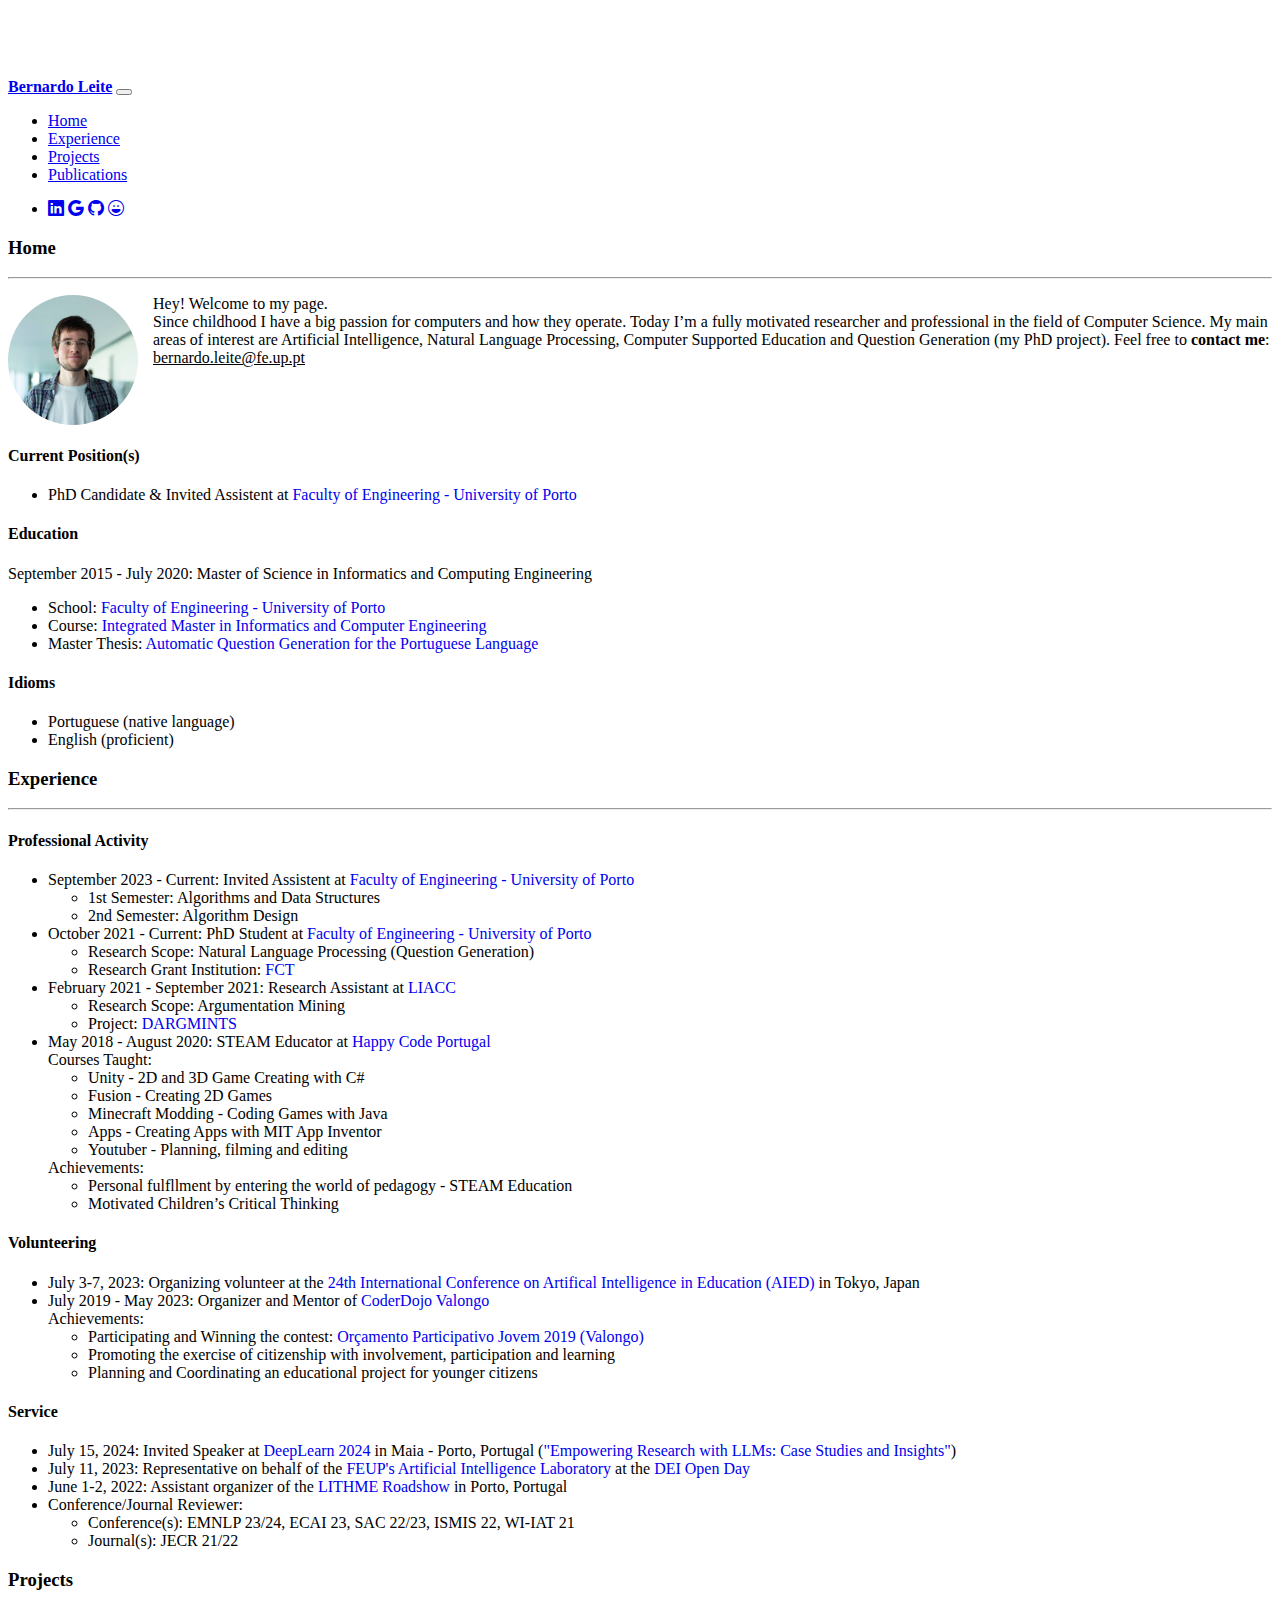
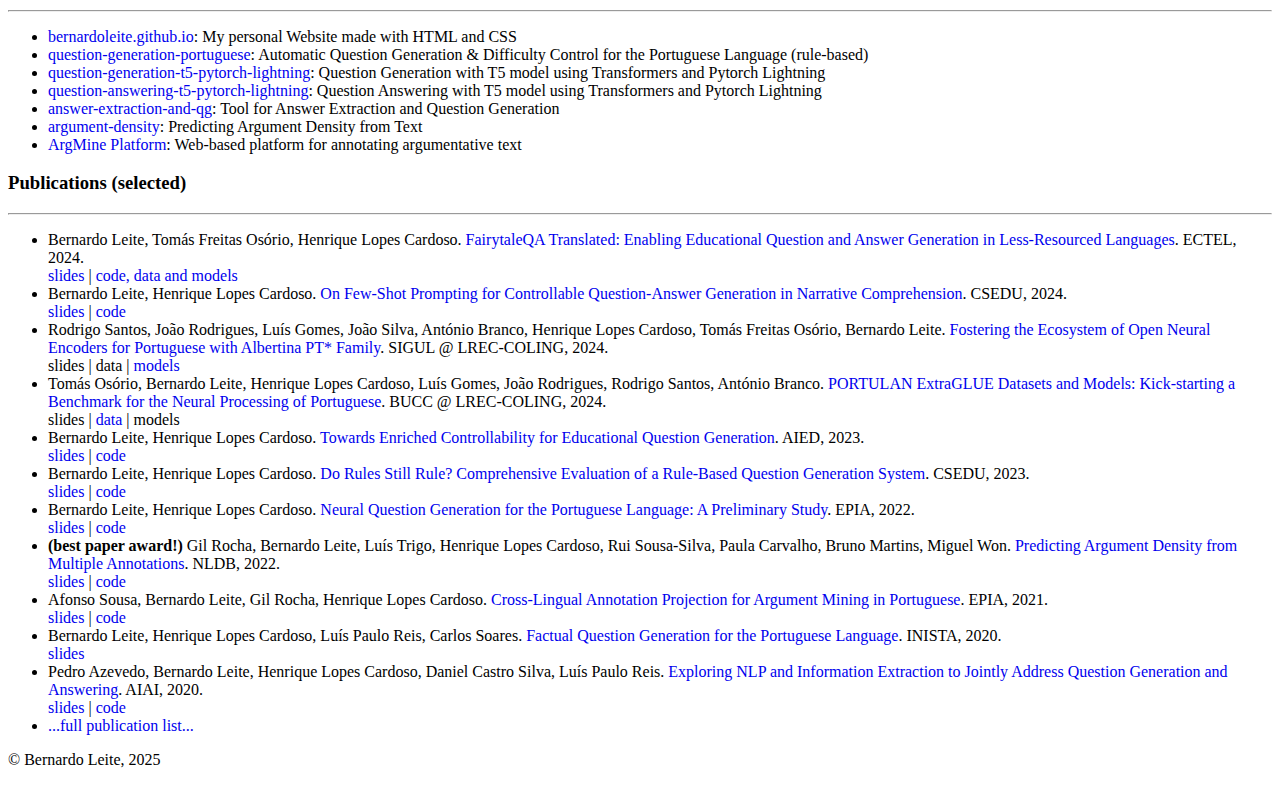
<file: index.html>
<!doctype html>
<html lang="en">
  <head>
    <meta charset="utf-8">
    <meta name="viewport" content="width=device-width, initial-scale=1">
    <link rel="shortcut icon" type="image/x-icon" href="images/me.ico">
    <!-- Bootstrap CSS -->
    <link href="https://cdn.jsdelivr.net/npm/bootstrap@5.2.0/dist/css/bootstrap.min.css" rel="stylesheet" integrity="sha384-gH2yIJqKdNHPEq0n4Mqa/HGKIhSkIHeL5AyhkYV8i59U5AR6csBvApHHNl/vI1Bx" crossorigin="anonymous">
    <!-- Bootstrap Font Icon CSS -->
    <link rel="stylesheet" href="https://cdn.jsdelivr.net/npm/bootstrap-icons@1.9.1/font/bootstrap-icons.css">
    <!-- My CSS -->
    <link rel="stylesheet" href="style.css">

    <title>Bernardo Leite</title>
  </head>
  <body>

    <nav class="navbar navbar-expand-lg navbar-dark fixed-top bg-dark" aria-label="Eighth navbar example">
      <div class="container">
        <a class="navbar-brand" href="#"><b>Bernardo Leite</b></a>
        <button class="navbar-toggler" type="button" data-bs-toggle="collapse" data-bs-target="#navbarsExample07" aria-controls="navbarsExample07" aria-expanded="false" aria-label="Toggle navigation">
          <span class="navbar-toggler-icon"></span>
        </button>
  
        <div class="collapse navbar-collapse" id="navbarsExample07">
          <ul class="navbar-nav me-auto mb-2 mb-lg-0">
            <li class="nav-item">
              <a class="nav-link" aria-current="page" href="#home">Home</a>
            </li>
            <li class="nav-item">
              <a class="nav-link" href="#experience">Experience</a>
            </li>
            <li class="nav-item">
              <a class="nav-link" href="#projects">Projects</a>
            </li>
            <li class="nav-item">
              <a class="nav-link" href="#publications">Publications</a>
            </li>
          </ul>

          <ul class="navbar-nav">
            <li class="nav-item">
              <a href="https://www.linkedin.com/in/benjleite/" target="_blank"><i class="bi bi-linkedin"></i></a>
              <a href="https://scholar.google.com/citations?user=1PuOoLgAAAAJ&hl=pt-PT&authuser=1" target="_blank"><i class="bi bi-google"></i></a>
              <a href="https://github.com/bernardoleite" target="_blank"><i class="bi bi-github"></i></a>
              <a href="https://huggingface.co/benjleite" target="_blank"><i class="bi bi-emoji-laughing"></i></a>
            </li>
          </ul>

        </div>
      </div>
    </nav>

    <div class="container" id="home">
      <h3>Home</h3><hr>

      <p><img src="images/me.jpg" alt="Pineapple" style="width:130px;height:130px;margin-right:15px;">
      Hey! Welcome to my page.<br> Since childhood I have a big passion for computers and how they operate. Today I’m a fully motivated researcher and professional in the field of Computer Science. My main areas of interest are Artificial Intelligence, Natural Language Processing, Computer Supported Education and Question Generation (my PhD project). Feel free to <b>contact me</b>: <u>bernardo.leite@fe.up.pt</u></p>

      <section>
        <h4>Current Position(s)</h4>
        <ul>
          <li>PhD Candidate & Invited Assistent at <a href="https://sigarra.up.pt/feup/pt/web_page.inicial" target="_blank" style="text-decoration:none">Faculty of Engineering - University of Porto</a></li>
        </ul>
      </section>

      <section>
        <h4>Education</h4>
        <p>September 2015 - July 2020: Master of Science in Informatics and Computing Engineering</p>
        <ul>
          <li>School: <a href="https://sigarra.up.pt/feup/pt/web_page.inicial" target="_blank" style="text-decoration:none">Faculty of Engineering - University of Porto</a></li>
          <li>Course: <a href="https://sigarra.up.pt/feup/pt/cur_geral.cur_view?pv_curso_id=742" target="_blank" style="text-decoration:none">Integrated Master in Informatics and Computer Engineering</a></li>
          <li>Master Thesis: <a href="https://repositorio-aberto.up.pt/handle/10216/128541" target="_blank" style="text-decoration:none">Automatic Question Generation for the Portuguese Language</a></li>
        </ul>
      </section>

      <section>
        <h4>Idioms</h4>
        <ul>
          <li>Portuguese (native language)</li>
          <li>English (proficient)</li>
        </ul>
      </section>

    </div>

    <div class="container" id="experience">
      <h3>Experience</h3><hr>

      <section>
        <h4>Professional Activity</h4>
        <ul>
          <li>September 2023 - Current: Invited Assistent at <a href="https://sigarra.up.pt/feup/pt/web_page.inicial" target="_blank" style="text-decoration:none">Faculty of Engineering - University of Porto</a></li>
          <ul>
            <li>1st Semester: Algorithms and Data Structures</li>
            <li>2nd Semester: Algorithm Design</li>
          </ul>
          <li>October 2021 - Current: PhD Student at <a href="https://sigarra.up.pt/feup/pt/web_page.inicial" target="_blank" style="text-decoration:none">Faculty of Engineering - University of Porto</a></li>
          <ul>
            <li>Research Scope: Natural Language Processing (Question Generation)</li>
            <li>Research Grant Institution: <a href="https://www.fct.pt/" target="_blank" style="text-decoration:none">FCT</a></li>
          </ul>
          <li>February 2021 - September 2021: Research Assistant at <a href="https://sigarra.up.pt/feup/pt/uni_geral.unidade_view?pv_unidade=351" target="_blank" style="text-decoration:none">LIACC</a></li>
            <ul>
              <li>Research Scope: Argumentation Mining</li>
              <li>Project: <a href="https://liacc.fe.up.pt/project/dargmints" target="_blank" style="text-decoration:none">DARGMINTS</a></li>
            </ul>
          <li>May 2018 - August 2020: STEAM Educator at <a href="https://www.happycode.pt/" target="_blank" style="text-decoration:none">Happy Code Portugal</a></li>
          Courses Taught:
          <ul>
            <li>Unity - 2D and 3D Game Creating with C#</li>
            <li>Fusion - Creating 2D Games</li>
            <li>Minecraft Modding - Coding Games with Java</li>
            <li>Apps - Creating Apps with MIT App Inventor</li>
            <li>Youtuber - Planning, filming and editing</li>
          </ul>
          <p style="display:inline">Achievements:</p>
          <ul>
            <li>Personal fulfllment by entering the world of pedagogy - STEAM Education</li>
            <li>Motivated Children’s Critical Thinking</li>
          </ul>
        </ul>
      </section>

      <section>
        <h4>Volunteering</h4>
        <ul>
          <li>July 3-7, 2023: Organizing volunteer at the <a href="https://www.aied2023.org/" target="_blank" style="text-decoration:none">24th International Conference on Artifical Intelligence in Education (AIED)</a> in Tokyo, Japan</li>
          <li>July 2019 - May 2023: Organizer and Mentor of <a href="https://www.coderdojovalongo.com/" target="_blank" style="text-decoration:none">CoderDojo Valongo</a></li>
          <p style="display:inline">Achievements:</p>
          <ul>
            <li>Participating and Winning the contest: <a href="https://opjv.cm-valongo.pt/PageGen.aspx?WMCM_PaginaId=60777&WMCM_BackofficePreview=true" target="_blank" style="text-decoration:none">Orçamento Participativo Jovem 2019 (Valongo)</a></li>
            <li>Promoting the exercise of citizenship with involvement, participation and learning</li>
            <li>Planning and Coordinating an educational project for younger citizens</li>
          </ul>
        </ul>
      </section>

      <section>
        <h4>Service</h4>
        <ul>
          <li>July 15, 2024: Invited Speaker at <a href="https://deeplearn.irdta.eu/2024/" target="_blank" style="text-decoration:none">DeepLearn 2024</a> in Maia - Porto, Portugal (<a href="https://github.com/bernardoleite/bernardoleite.github.io/blob/main/slides/DEEPLEARN_2024.pdf" target="_blank" style="text-decoration:none">"Empowering Research with LLMs: Case Studies and Insights"</a>)</li>
          <li>July 11, 2023: Representative on behalf of the <a href="https://dei.fe.up.pt/pt/inteligencia-artificial-4/" target="_blank" style="text-decoration:none">FEUP's Artificial Intelligence Laboratory</a> at the <a href="https://dei.fe.up.pt/openday/" target="_blank" style="text-decoration:none">DEI Open Day</a></li>
          <li>June 1-2, 2022: Assistant organizer of the <a href="https://lithme.eu/roadshow2022/" target="_blank" style="text-decoration:none">LITHME Roadshow</a> in Porto, Portugal</li>
          <li>Conference/Journal Reviewer:</li>
          <ul>
            <li>Conference(s): EMNLP 23/24, ECAI 23, SAC 22/23, ISMIS 22, WI-IAT 21</li>
            <li>Journal(s): JECR 21/22</li>
          </ul>
        </ul>
      </section>

    </div>
  
    <div class="container" id="projects">
      <h3>Projects</h3><hr>
      <ul>
        <li><a href="https://github.com/bernardoleite/bernardoleite.github.io" target="_blank" style="text-decoration:none">bernardoleite.github.io</a>: My personal Website made with HTML and CSS</li>
        <li><a href="https://github.com/bernardoleite/question-generation-portuguese" target="_blank" style="text-decoration:none">question-generation-portuguese</a>: Automatic Question Generation & Difficulty Control for the Portuguese Language (rule-based)</li>
        <li><a href="https://github.com/bernardoleite/question-generation-t5-pytorch-lightning" target="_blank" style="text-decoration:none">question-generation-t5-pytorch-lightning</a>: Question Generation with T5 model using Transformers and Pytorch Lightning</li>
        <li><a href="https://github.com/bernardoleite/question-answering-t5-pytorch-lightning" target="_blank" style="text-decoration:none">question-answering-t5-pytorch-lightning</a>: Question Answering with T5 model using Transformers and Pytorch Lightning</li>
        <li><a href="https://github.com/bernardoleite/answer-extraction-and-qg" target="_blank" style="text-decoration:none">answer-extraction-and-qg</a>: Tool for Answer Extraction and Question Generation</li>
        <li><a href="https://github.com/DARGMINTS/argument-density" target="_blank" style="text-decoration:none">argument-density</a>: Predicting Argument Density from Text</li>
        <li><a href="https://web.fe.up.pt/~argmine/platform/login.php" target="_blank" style="text-decoration:none">ArgMine Platform</a>: Web-based platform for annotating argumentative text</li>
      </ul>
    </div>

      <div class="container" id="publications">
        <h3>Publications (selected)</h3>
        <hr>
        
        <section>
          <ul>
            <li>Bernardo Leite, Tomás Freitas Osório, Henrique Lopes Cardoso. <a href="https://arxiv.org/abs/2406.04233" target="_blank" style="text-decoration:none">FairytaleQA Translated: Enabling Educational Question and Answer Generation in Less-Resourced Languages</a>. ECTEL, 2024.</li>
            <p style="display:inline"><a href="https://github.com/bernardoleite/bernardoleite.github.io/blob/main/slides/ECTEL_2024.pdf" target="_blank" style="text-decoration:none">slides</a> | <a href="https://github.com/bernardoleite/fairytaleqa-translated" target="_blank" style="text-decoration:none">code, data and models</a></p>
            <li>Bernardo Leite, Henrique Lopes Cardoso. <a href="https://www.scitepress.org/Papers/2024/126238/126238.pdf" target="_blank" style="text-decoration:none">On Few-Shot Prompting for Controllable Question-Answer Generation in Narrative Comprehension</a>. CSEDU, 2024.</li>
            <p style="display:inline"><a href="https://github.com/bernardoleite/bernardoleite.github.io/blob/main/slides/CSEDU_2024.pdf" target="_blank" style="text-decoration:none">slides</a> | <a href="https://github.com/bernardoleite/few-shot-prompting-qg-control" target="_blank" style="text-decoration:none">code</a></p>
            <li>Rodrigo Santos, João Rodrigues, Luís Gomes, João Silva, António Branco, Henrique Lopes Cardoso, Tomás Freitas Osório, Bernardo Leite. <a href="https://arxiv.org/abs/2403.01897" target="_blank" style="text-decoration:none">Fostering the Ecosystem of Open Neural Encoders for Portuguese with Albertina PT* Family</a>. SIGUL @ LREC-COLING, 2024.</li>
            <p style="display:inline"><a target="_blank" style="text-decoration:none">slides</a> | <a target="_blank" style="text-decoration:none">data</a> | <a href= "https://huggingface.co/PORTULAN" target="_blank" style="text-decoration:none">models</a> </p>
            <li>Tomás Osório, Bernardo Leite, Henrique Lopes Cardoso, Luís Gomes, João Rodrigues, Rodrigo Santos, António Branco. <a href="https://arxiv.org/abs/2404.05333" target="_blank" style="text-decoration:none">PORTULAN ExtraGLUE Datasets and Models: Kick-starting a Benchmark for the Neural Processing of Portuguese</a>. BUCC @ LREC-COLING, 2024.</li>
            <p style="display:inline"><a target="_blank" style="text-decoration:none">slides</a> | <a href="https://huggingface.co/datasets/PORTULAN/extraglue" target="_blank" style="text-decoration:none">data</a> | <a target="_blank" style="text-decoration:none">models</a> </p>
            <li>Bernardo Leite, Henrique Lopes Cardoso. <a href="https://link.springer.com/chapter/10.1007/978-3-031-36272-9_72" target="_blank" style="text-decoration:none">Towards Enriched Controllability for Educational Question Generation</a>. AIED, 2023.</li>
            <p style="display:inline"><a href="https://github.com/bernardoleite/bernardoleite.github.io/blob/main/slides/AIED_2023.pdf" target="_blank" style="text-decoration:none">slides</a> | <a href="https://github.com/bernardoleite/question-generation-control" target="_blank" style="text-decoration:none">code</a></p>
            <li>Bernardo Leite, Henrique Lopes Cardoso. <a href="https://www.scitepress.org/PublicationsDetail.aspx?ID=zh6mwJ1Nbbc=&t=1" target="_blank" style="text-decoration:none">Do Rules Still Rule? Comprehensive Evaluation of a Rule-Based Question Generation System</a>. CSEDU, 2023.</li>
              <p style="display:inline"><a href="https://github.com/bernardoleite/bernardoleite.github.io/blob/main/slides/CSEDU_2023.pdf" target="_blank" style="text-decoration:none">slides</a> | <a href="https://github.com/bernardoleite/question-generation-portuguese" target="_blank" style="text-decoration:none">code</a></p>
            <li>Bernardo Leite, Henrique Lopes Cardoso. <a href="https://link.springer.com/chapter/10.1007/978-3-031-16474-3_63" target="_blank" style="text-decoration:none">Neural Question Generation for the Portuguese Language: A Preliminary Study</a>. EPIA, 2022.</li>
              <p style="display:inline"><a href="https://github.com/bernardoleite/bernardoleite.github.io/blob/main/slides/EPIA_2022.pdf" target="_blank" style="text-decoration:none">slides</a> | <a href="https://github.com/bernardoleite/question-generation-t5-pytorch-lightning" target="_blank" style="text-decoration:none">code</a></p>
            <li><b>(best paper award!)</b> Gil Rocha, Bernardo Leite, Luís Trigo, Henrique Lopes Cardoso, Rui Sousa-Silva, Paula Carvalho, Bruno Martins, Miguel Won. <a href="https://link.springer.com/chapter/10.1007/978-3-031-08473-7_21" target="_blank" style="text-decoration:none">Predicting Argument Density from Multiple Annotations</a>. NLDB, 2022.</li>
              <p style="display:inline"><a href="https://github.com/bernardoleite/bernardoleite.github.io/blob/main/slides/NLDB_2022.pdf" target="_blank" style="text-decoration:none">slides</a> | <a href="https://github.com/DARGMINTS/argument-density" target="_blank" style="text-decoration:none">code</a></p>
            <li>Afonso Sousa, Bernardo Leite, Gil Rocha, Henrique Lopes Cardoso. <a href="https://link.springer.com/chapter/10.1007/978-3-030-86230-5_59" target="_blank" style="text-decoration:none">Cross-Lingual Annotation Projection for Argument Mining in Portuguese</a>. EPIA, 2021.</li>
              <p style="display:inline"><a href="https://github.com/bernardoleite/bernardoleite.github.io/blob/main/slides/EPIA_2021.pdf" target="_blank" style="text-decoration:none">slides</a> | <a href="https://github.com/AfonsoSalgadoSousa/argumentation_mining_pt" target="_blank" style="text-decoration:none">code</a></p>
            <li>Bernardo Leite, Henrique Lopes Cardoso, Luís Paulo Reis, Carlos Soares. <a href="https://ieeexplore.ieee.org/document/9194631" target="_blank" style="text-decoration:none">Factual Question Generation for the Portuguese Language</a>. INISTA, 2020.</li>
              <p style="display:inline"><a href="https://github.com/bernardoleite/bernardoleite.github.io/blob/main/slides/INISTA_2020.pdf" target="_blank" style="text-decoration:none">slides</a></p>
            <li>Pedro Azevedo, Bernardo Leite, Henrique Lopes Cardoso, Daniel Castro Silva, Luís Paulo Reis. <a href="https://link.springer.com/chapter/10.1007/978-3-030-49186-4_33" target="_blank" style="text-decoration:none">Exploring NLP and Information Extraction to Jointly Address Question Generation and Answering</a>. AIAI, 2020.</li>
              <p style="display:inline"><a href="https://github.com/bernardoleite/bernardoleite.github.io/blob/main/slides/AIAI_2020.pdf" target="_blank" style="text-decoration:none">slides</a> | <a href="https://github.com/bernardoleite/nlp-ir-qg-qa" target="_blank" style="text-decoration:none">code</a></p>
              <li> <a href="https://scholar.google.com/citations?user=1PuOoLgAAAAJ&hl=pt-PT&authuser=1" target="_blank" style="text-decoration:none">...full publication list...</a></li>
          </ul>
        </section>
      
      </div>

    <footer>
      <div class="container text-center">
       <p>&copy; Bernardo Leite, 2025</p>
      </div>
    </footer>

    <!-- Bootstrap JS Bundle -->
    <script src="https://cdn.jsdelivr.net/npm/bootstrap@5.2.0/dist/js/bootstrap.bundle.min.js" integrity="sha384-A3rJD856KowSb7dwlZdYEkO39Gagi7vIsF0jrRAoQmDKKtQBHUuLZ9AsSv4jD4Xa" crossorigin="anonymous"></script>
  </body>
</html>
</file>
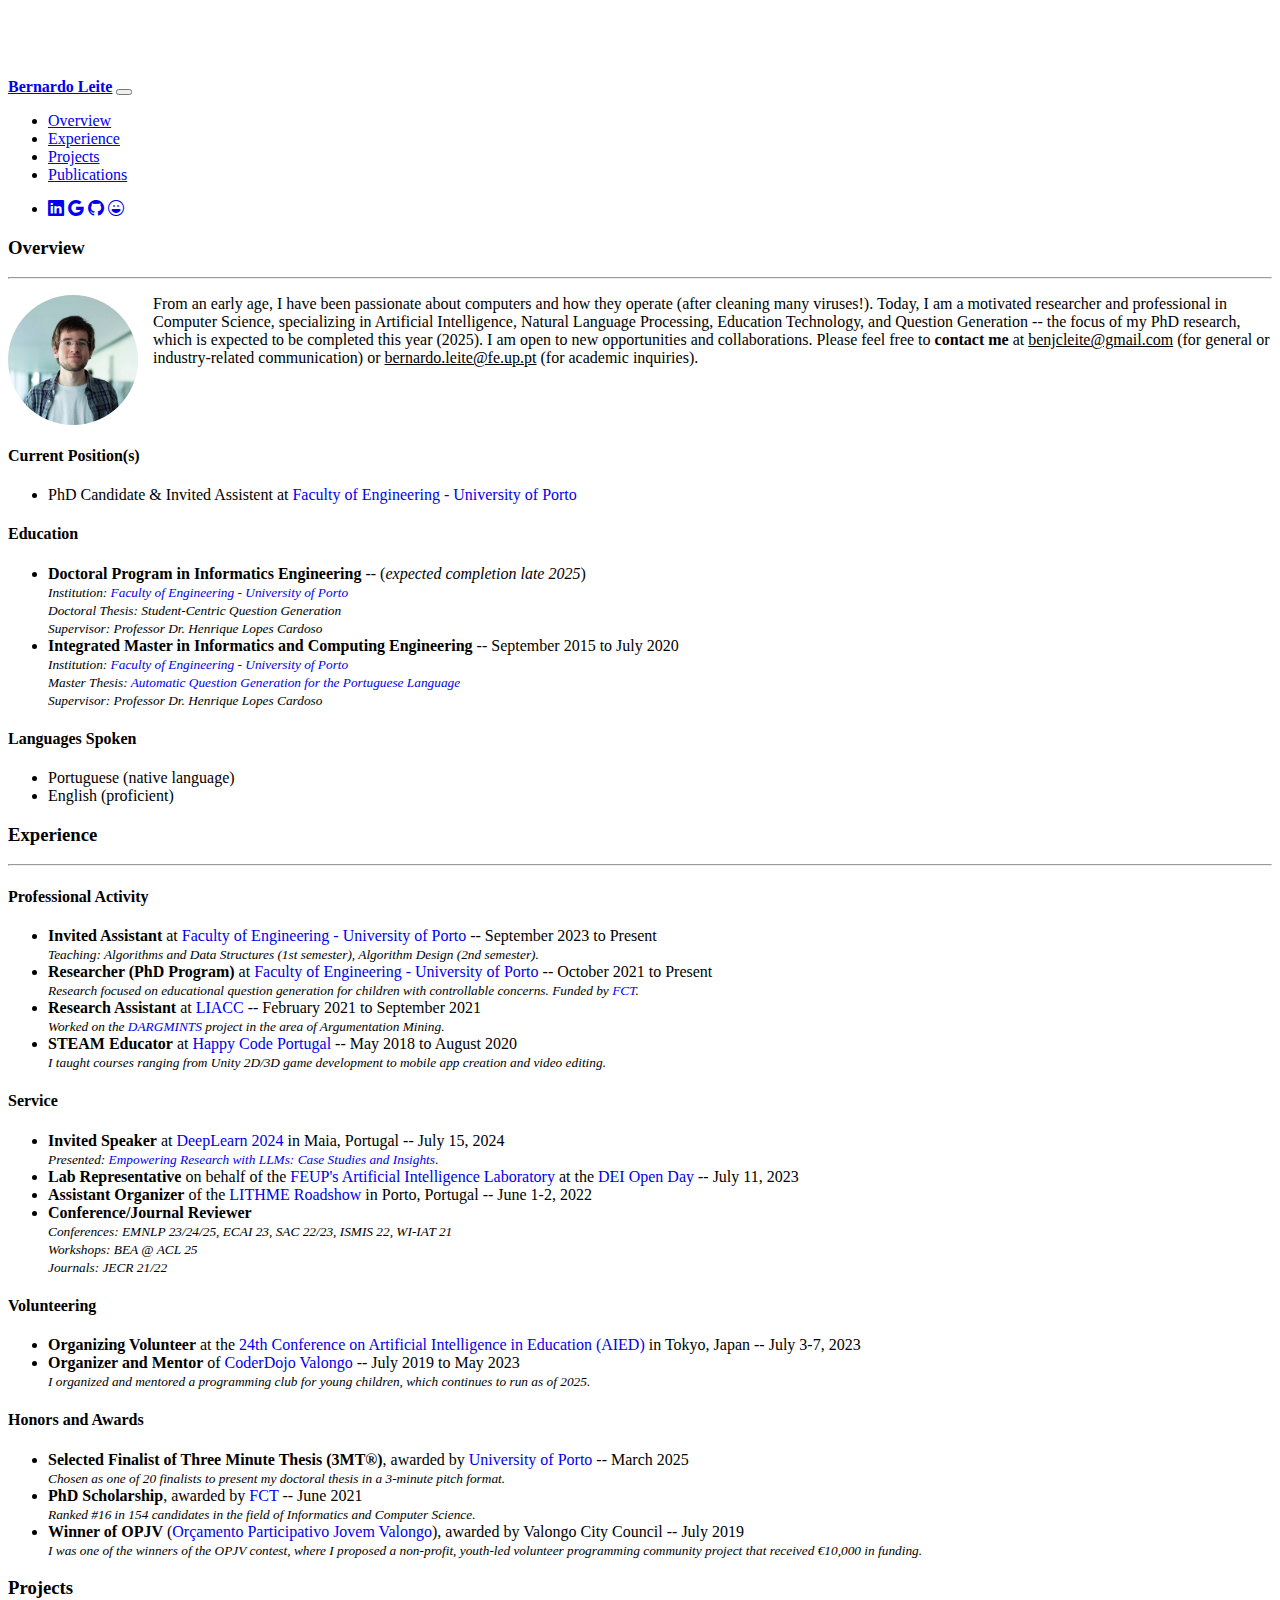
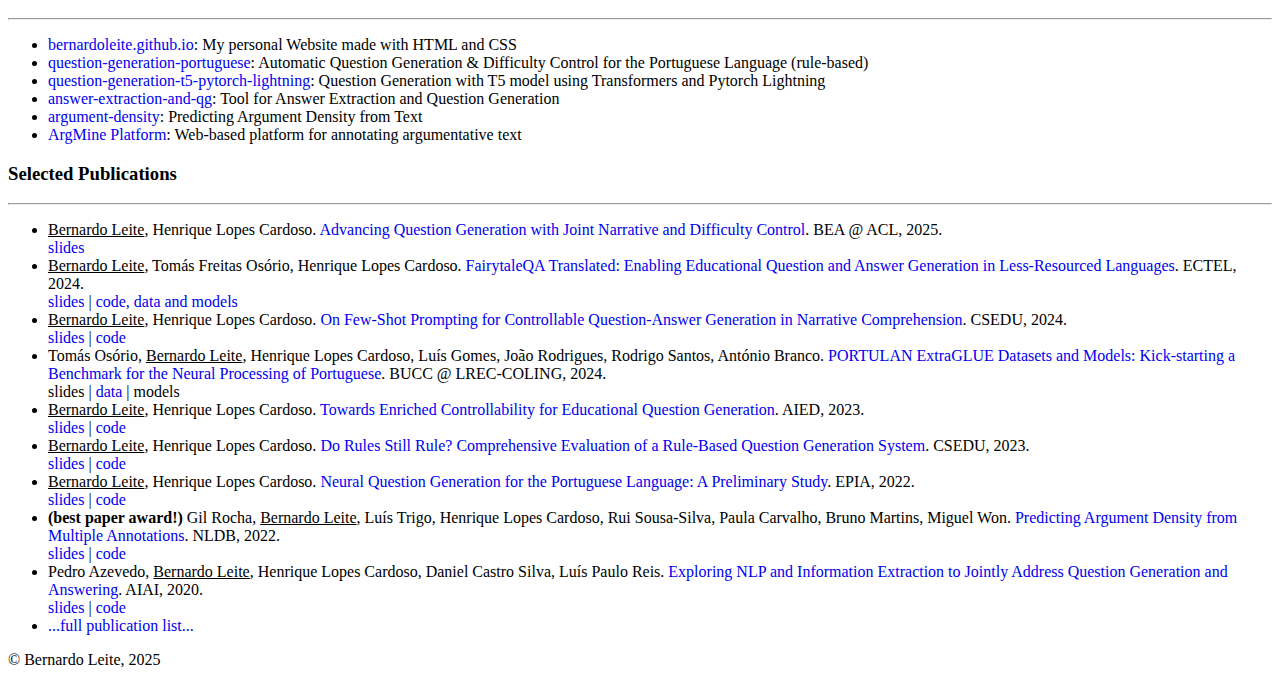
<file: index_old.html>
<!doctype html>
<html lang="en">
  <head>
    <meta charset="utf-8">
    <meta name="viewport" content="width=device-width, initial-scale=1">
    <link rel="shortcut icon" type="image/x-icon" href="images/me.ico">
    <!-- Bootstrap CSS -->
    <link href="https://cdn.jsdelivr.net/npm/bootstrap@5.2.0/dist/css/bootstrap.min.css" rel="stylesheet" integrity="sha384-gH2yIJqKdNHPEq0n4Mqa/HGKIhSkIHeL5AyhkYV8i59U5AR6csBvApHHNl/vI1Bx" crossorigin="anonymous">
    <!-- Bootstrap Font Icon CSS -->
    <link rel="stylesheet" href="https://cdn.jsdelivr.net/npm/bootstrap-icons@1.9.1/font/bootstrap-icons.css">
    <!-- My CSS -->
    <link rel="stylesheet" href="style_old.css">

    <title>Bernardo Leite</title>
  </head>
  <body>

    <nav class="navbar navbar-expand-lg navbar-dark fixed-top bg-dark" aria-label="Eighth navbar example">
      <div class="container">
        <a class="navbar-brand" href="#"><b>Bernardo Leite</b></a>
        <button class="navbar-toggler" type="button" data-bs-toggle="collapse" data-bs-target="#navbarsExample07" aria-controls="navbarsExample07" aria-expanded="false" aria-label="Toggle navigation">
          <span class="navbar-toggler-icon"></span>
        </button>
  
        <div class="collapse navbar-collapse" id="navbarsExample07">
          <ul class="navbar-nav me-auto mb-2 mb-lg-0">
            <li class="nav-item">
              <a class="nav-link" aria-current="page" href="#home">Overview</a>
            </li>
            <li class="nav-item">
              <a class="nav-link" href="#experience">Experience</a>
            </li>
            <li class="nav-item">
              <a class="nav-link" href="#projects">Projects</a>
            </li>
            <li class="nav-item">
              <a class="nav-link" href="#publications">Publications</a>
            </li>
          </ul>

          <ul class="navbar-nav">
            <li class="nav-item">
              <a href="https://www.linkedin.com/in/benjleite/" target="_blank"><i class="bi bi-linkedin"></i></a>
              <a href="https://scholar.google.com/citations?user=1PuOoLgAAAAJ&hl=pt-PT&authuser=1" target="_blank"><i class="bi bi-google"></i></a>
              <a href="https://github.com/bernardoleite" target="_blank"><i class="bi bi-github"></i></a>
              <a href="https://huggingface.co/benjleite" target="_blank"><i class="bi bi-emoji-laughing"></i></a>
            </li>
          </ul>

        </div>
      </div>
    </nav>

    <div class="container" id="home">
      <h3>Overview</h3><hr>

      <p><img src="images/me.jpg" alt="Pineapple" style="width:130px;height:130px;margin-right:15px;">
      From an early age, I have been passionate about computers and how they operate (after cleaning many viruses!). Today, I am a motivated researcher and professional in Computer Science, specializing in Artificial Intelligence, Natural Language Processing, Education Technology, and Question Generation -- the focus of my PhD research, which is expected to be completed this year (2025). I am open to new opportunities and collaborations. Please feel free to <b>contact me</b> at <u>benjcleite@gmail.com</u> (for general or industry-related communication) or <u>bernardo.leite@fe.up.pt</u> (for academic inquiries).</p>
      <section>
        <h4>Current Position(s)</h4>
        <ul>
          <li>PhD Candidate & Invited Assistent at <a href="https://sigarra.up.pt/feup/pt/web_page.inicial" target="_blank" style="text-decoration:none">Faculty of Engineering - University of Porto</a></li>
        </ul>
      </section>

      <section>
        <h4>Education</h4>
        
        <ul>
        <li><b>Doctoral Program in Informatics Engineering</b> -- (<i>expected completion late 2025</i>)</li>
          <small>
            <i>
              Institution: <a href="https://sigarra.up.pt/feup/pt/web_page.inicial" target="_blank" style="text-decoration:none">Faculty of Engineering - University of Porto</a><br>
              Doctoral Thesis: Student-Centric Question Generation<br>
              Supervisor: Professor Dr. Henrique Lopes Cardoso
            </i>
          </small>

        <li><b>Integrated Master in Informatics and Computing Engineering</b> -- September 2015 to July 2020</li>
          <small>
            <i>
            Institution: <a href="https://sigarra.up.pt/feup/pt/web_page.inicial" target="_blank" style="text-decoration:none">Faculty of Engineering - University of Porto</a><br>
            Master Thesis: <a href="https://repositorio-aberto.up.pt/handle/10216/128541" target="_blank" style="text-decoration:none">Automatic Question Generation for the Portuguese Language</a><br>
            Supervisor: Professor Dr. Henrique Lopes Cardoso
            </i>
          </small>
        </ul>
      </section>

      <section>
        <h4>Languages Spoken</h4>
        <ul>
          <li>Portuguese (native language)</li>
          <li>English (proficient)</li>
        </ul>
      </section>

    </div>

    <div class="container" id="experience">
      <h3>Experience</h3><hr>

      <section>
        <h4>Professional Activity</h4>
        <ul>
          <li><b>Invited Assistant</b> at <a href="https://sigarra.up.pt/feup/pt/web_page.inicial" target="_blank" style="text-decoration:none">Faculty of Engineering - University of Porto</a> -- September 2023 to Present</li>
          <small><i>Teaching: Algorithms and Data Structures (1st semester), Algorithm Design (2nd semester).</i></small>

          <li><b>Researcher (PhD Program)</b> at <a href="https://sigarra.up.pt/feup/pt/web_page.inicial" target="_blank" style="text-decoration:none">Faculty of Engineering - University of Porto</a> -- October 2021 to Present</li>
          <small><i>Research focused on educational question generation for children with controllable concerns. Funded by <a href="https://www.fct.pt/" target="_blank" style="text-decoration:none">FCT</a>.</i></small>

          <li><b>Research Assistant</b> at <a href="https://sigarra.up.pt/feup/pt/uni_geral.unidade_view?pv_unidade=351" target="_blank" style="text-decoration:none">LIACC</a> -- February 2021 to September 2021</li>
          <small><i>Worked on the <a href="https://liacc.fe.up.pt/project/dargmints" target="_blank" style="text-decoration:none">DARGMINTS</a> project in the area of Argumentation Mining.</i></small>

          <li><b>STEAM Educator</b> at <a href="https://www.happycode.pt/" target="_blank" style="text-decoration:none">Happy Code Portugal</a> -- May 2018 to August 2020</li>
          <small><i>I taught courses ranging from Unity 2D/3D game development to mobile app creation and video editing.</i></small>
        </ul>
      </section>

      <section>
        <h4>Service</h4>
        <ul>
          <li><b>Invited Speaker</b> at <a href="https://deeplearn.irdta.eu/2024/" target="_blank" style="text-decoration:none">DeepLearn 2024</a> in Maia, Portugal -- July 15, 2024 </li>
          <small><i>Presented: <a href="https://github.com/bernardoleite/bernardoleite.github.io/blob/main/slides/DEEPLEARN_2024.pdf" target="_blank" style="text-decoration:none">Empowering Research with LLMs: Case Studies and Insights</a></i>.</small>
          <li><b>Lab Representative</b> on behalf of the <a href="https://dei.fe.up.pt/pt/inteligencia-artificial-4/" target="_blank" style="text-decoration:none">FEUP's Artificial Intelligence Laboratory</a> at the <a href="https://dei.fe.up.pt/openday/" target="_blank" style="text-decoration:none">DEI Open Day</a> -- July 11, 2023</li>
          <li><b>Assistant Organizer</b> of the <a href="https://lithme.eu/roadshow2022/" target="_blank" style="text-decoration:none">LITHME Roadshow</a> in Porto, Portugal -- June 1-2, 2022</li>
          <li><b>Conference/Journal Reviewer</b></li>
          <small>
          <i>
            Conferences: EMNLP 23/24/25, ECAI 23, SAC 22/23, ISMIS 22, WI-IAT 21<br>
            Workshops: BEA @ ACL 25<br>
            Journals: JECR 21/22
          </i>
          </small>

        </ul>
      </section>

      <section>
        <h4>Volunteering</h4>
        <ul>
          <li><b>Organizing Volunteer</b> at the <a href="https://iaied.org/archive/conferences/AIED2023/index.html" target="_blank" style="text-decoration:none">24th Conference on Artificial Intelligence in Education (AIED)</a> in Tokyo, Japan -- July 3-7, 2023</li>
          <li><b>Organizer and Mentor</b> of <a href="https://casadoconhecimento.cm-valongo.pt/noticias/noticia-2/clube-de-codigo-coder-dojo-57" target="_blank" style="text-decoration:none">CoderDojo Valongo</a> -- July 2019 to May 2023</li>
          <i>
          <small>I organized and mentored a programming club for young children, which continues to run as of 2025.</small>
          </i>
        </ul>
      </section>

      <section>
        <h4>Honors and Awards</h4>
        <ul>
          <li><b>Selected Finalist of Three Minute Thesis (3MT®)</b>, awarded by <a href="https://www.up.pt/portal/en/" target="_blank" style="text-decoration:none">University of Porto</a> -- March 2025</li>
          <i><small>Chosen as one of 20 finalists to present my doctoral thesis in a 3-minute pitch format.</small></i>
          <li><b>PhD Scholarship</b>, awarded by <a href="https://www.fct.pt/" target="_blank" style="text-decoration:none">FCT</a> -- June 2021</li>
          <i>
          <small>Ranked #16 in 154 candidates in the field of Informatics and Computer Science.</small>
          </i>
          <li><b>Winner of OPJV</b> (<a href="https://opjv.cm-valongo.pt/" target="_blank" style="text-decoration:none">Orçamento Participativo Jovem Valongo</a>), awarded by Valongo City Council -- July 2019</li>
          <i><small>I was one of the winners of the OPJV contest, where I proposed a non-profit, youth-led volunteer programming community project that received €10,000 in funding.</small></i>
        </ul>
      </section>

    </div>
  
    <div class="container" id="projects">
      <h3>Projects</h3><hr>
      <ul>
        <li><a href="https://github.com/bernardoleite/bernardoleite.github.io" target="_blank" style="text-decoration:none">bernardoleite.github.io</a>: My personal Website made with HTML and CSS</li>
        <li><a href="https://github.com/bernardoleite/question-generation-portuguese" target="_blank" style="text-decoration:none">question-generation-portuguese</a>: Automatic Question Generation & Difficulty Control for the Portuguese Language (rule-based)</li>
        <li><a href="https://github.com/bernardoleite/question-generation-t5-pytorch-lightning" target="_blank" style="text-decoration:none">question-generation-t5-pytorch-lightning</a>: Question Generation with T5 model using Transformers and Pytorch Lightning</li>
        <li><a href="https://github.com/bernardoleite/answer-extraction-and-qg" target="_blank" style="text-decoration:none">answer-extraction-and-qg</a>: Tool for Answer Extraction and Question Generation</li>
        <li><a href="https://github.com/DARGMINTS/argument-density" target="_blank" style="text-decoration:none">argument-density</a>: Predicting Argument Density from Text</li>
        <li><a href="https://web.fe.up.pt/~argmine/platform/login.php" target="_blank" style="text-decoration:none">ArgMine Platform</a>: Web-based platform for annotating argumentative text</li>
      </ul>
    </div>

      <div class="container" id="publications">
        <h3>Selected Publications</h3>
        <hr>
        
        <section>
          <ul>
            <li><u>Bernardo Leite</u>, Henrique Lopes Cardoso. <a href="https://aclanthology.org/2025.bea-1.46.pdf" target="_blank" style="text-decoration:none">Advancing Question Generation with Joint Narrative and Difficulty Control</a>. BEA @ ACL, 2025.</li>
              <p style="display:inline"><a href="https://github.com/bernardoleite/bernardoleite.github.io/blob/main/slides/BEA_2025.pdf" target="_blank" style="text-decoration:none">slides</a></p>
            <li><u>Bernardo Leite</u>, Tomás Freitas Osório, Henrique Lopes Cardoso. <a href="https://arxiv.org/abs/2406.04233" target="_blank" style="text-decoration:none">FairytaleQA Translated: Enabling Educational Question and Answer Generation in Less-Resourced Languages</a>. ECTEL, 2024.</li>
            <p style="display:inline"><a href="https://github.com/bernardoleite/bernardoleite.github.io/blob/main/slides/ECTEL_2024.pdf" target="_blank" style="text-decoration:none">slides</a> | <a href="https://github.com/bernardoleite/fairytaleqa-translated" target="_blank" style="text-decoration:none">code, data and models</a></p>
            <li><u>Bernardo Leite</u>, Henrique Lopes Cardoso. <a href="https://www.scitepress.org/Papers/2024/126238/126238.pdf" target="_blank" style="text-decoration:none">On Few-Shot Prompting for Controllable Question-Answer Generation in Narrative Comprehension</a>. CSEDU, 2024.</li>
            <p style="display:inline"><a href="https://github.com/bernardoleite/bernardoleite.github.io/blob/main/slides/CSEDU_2024.pdf" target="_blank" style="text-decoration:none">slides</a> | <a href="https://github.com/bernardoleite/few-shot-prompting-qg-control" target="_blank" style="text-decoration:none">code</a></p>
            <li>Tomás Osório, <u>Bernardo Leite</u>, Henrique Lopes Cardoso, Luís Gomes, João Rodrigues, Rodrigo Santos, António Branco. <a href="https://arxiv.org/abs/2404.05333" target="_blank" style="text-decoration:none">PORTULAN ExtraGLUE Datasets and Models: Kick-starting a Benchmark for the Neural Processing of Portuguese</a>. BUCC @ LREC-COLING, 2024.</li>
            <p style="display:inline"><a target="_blank" style="text-decoration:none">slides</a> | <a href="https://huggingface.co/datasets/PORTULAN/extraglue" target="_blank" style="text-decoration:none">data</a> | <a target="_blank" style="text-decoration:none">models</a> </p>
            <li><u>Bernardo Leite</u>, Henrique Lopes Cardoso. <a href="https://link.springer.com/chapter/10.1007/978-3-031-36272-9_72" target="_blank" style="text-decoration:none">Towards Enriched Controllability for Educational Question Generation</a>. AIED, 2023.</li>
            <p style="display:inline"><a href="https://github.com/bernardoleite/bernardoleite.github.io/blob/main/slides/AIED_2023.pdf" target="_blank" style="text-decoration:none">slides</a> | <a href="https://github.com/bernardoleite/question-generation-control" target="_blank" style="text-decoration:none">code</a></p>
            <li><u>Bernardo Leite</u>, Henrique Lopes Cardoso. <a href="https://www.scitepress.org/PublicationsDetail.aspx?ID=zh6mwJ1Nbbc=&t=1" target="_blank" style="text-decoration:none">Do Rules Still Rule? Comprehensive Evaluation of a Rule-Based Question Generation System</a>. CSEDU, 2023.</li>
              <p style="display:inline"><a href="https://github.com/bernardoleite/bernardoleite.github.io/blob/main/slides/CSEDU_2023.pdf" target="_blank" style="text-decoration:none">slides</a> | <a href="https://github.com/bernardoleite/question-generation-portuguese" target="_blank" style="text-decoration:none">code</a></p>
            <li><u>Bernardo Leite</u>, Henrique Lopes Cardoso. <a href="https://link.springer.com/chapter/10.1007/978-3-031-16474-3_63" target="_blank" style="text-decoration:none">Neural Question Generation for the Portuguese Language: A Preliminary Study</a>. EPIA, 2022.</li>
              <p style="display:inline"><a href="https://github.com/bernardoleite/bernardoleite.github.io/blob/main/slides/EPIA_2022.pdf" target="_blank" style="text-decoration:none">slides</a> | <a href="https://github.com/bernardoleite/question-generation-t5-pytorch-lightning" target="_blank" style="text-decoration:none">code</a></p>
            <li><b>(best paper award!)</b> Gil Rocha, <u>Bernardo Leite</u>, Luís Trigo, Henrique Lopes Cardoso, Rui Sousa-Silva, Paula Carvalho, Bruno Martins, Miguel Won. <a href="https://link.springer.com/chapter/10.1007/978-3-031-08473-7_21" target="_blank" style="text-decoration:none">Predicting Argument Density from Multiple Annotations</a>. NLDB, 2022.</li>
              <p style="display:inline"><a href="https://github.com/bernardoleite/bernardoleite.github.io/blob/main/slides/NLDB_2022.pdf" target="_blank" style="text-decoration:none">slides</a> | <a href="https://github.com/DARGMINTS/argument-density" target="_blank" style="text-decoration:none">code</a></p>
            <li>Pedro Azevedo, <u>Bernardo Leite</u>, Henrique Lopes Cardoso, Daniel Castro Silva, Luís Paulo Reis. <a href="https://link.springer.com/chapter/10.1007/978-3-030-49186-4_33" target="_blank" style="text-decoration:none">Exploring NLP and Information Extraction to Jointly Address Question Generation and Answering</a>. AIAI, 2020.</li>
              <p style="display:inline"><a href="https://github.com/bernardoleite/bernardoleite.github.io/blob/main/slides/AIAI_2020.pdf" target="_blank" style="text-decoration:none">slides</a> | <a href="https://github.com/bernardoleite/nlp-ir-qg-qa" target="_blank" style="text-decoration:none">code</a></p>
              <li> <a href="https://scholar.google.com/citations?user=1PuOoLgAAAAJ&hl=pt-PT&authuser=1" target="_blank" style="text-decoration:none">...full publication list...</a></li>
          </ul>
        </section>
      
      </div>

    <footer>
      <div class="container text-center">
       <p>&copy; Bernardo Leite, 2025</p>
      </div>
    </footer>

    <!-- Bootstrap JS Bundle -->
    <script src="https://cdn.jsdelivr.net/npm/bootstrap@5.2.0/dist/js/bootstrap.bundle.min.js" integrity="sha384-A3rJD856KowSb7dwlZdYEkO39Gagi7vIsF0jrRAoQmDKKtQBHUuLZ9AsSv4jD4Xa" crossorigin="anonymous"></script>
  </body>
</html>
</file>
<file: style.css>
body { 
    padding-top: 70px; 
}

html { scroll-padding-top: 70px; }

img {
    float: left;
    border-radius: 50%;
  }

p {
    overflow: hidden;
}

#last_card{
    margin-bottom: 20px;
}
</file>
<file: style_old.css>
body { 
    padding-top: 70px; 
}

html { scroll-padding-top: 70px; }

img {
    float: left;
    border-radius: 50%;
  }

p {
    overflow: hidden;
}

#last_card{
    margin-bottom: 20px;
}
</file>
